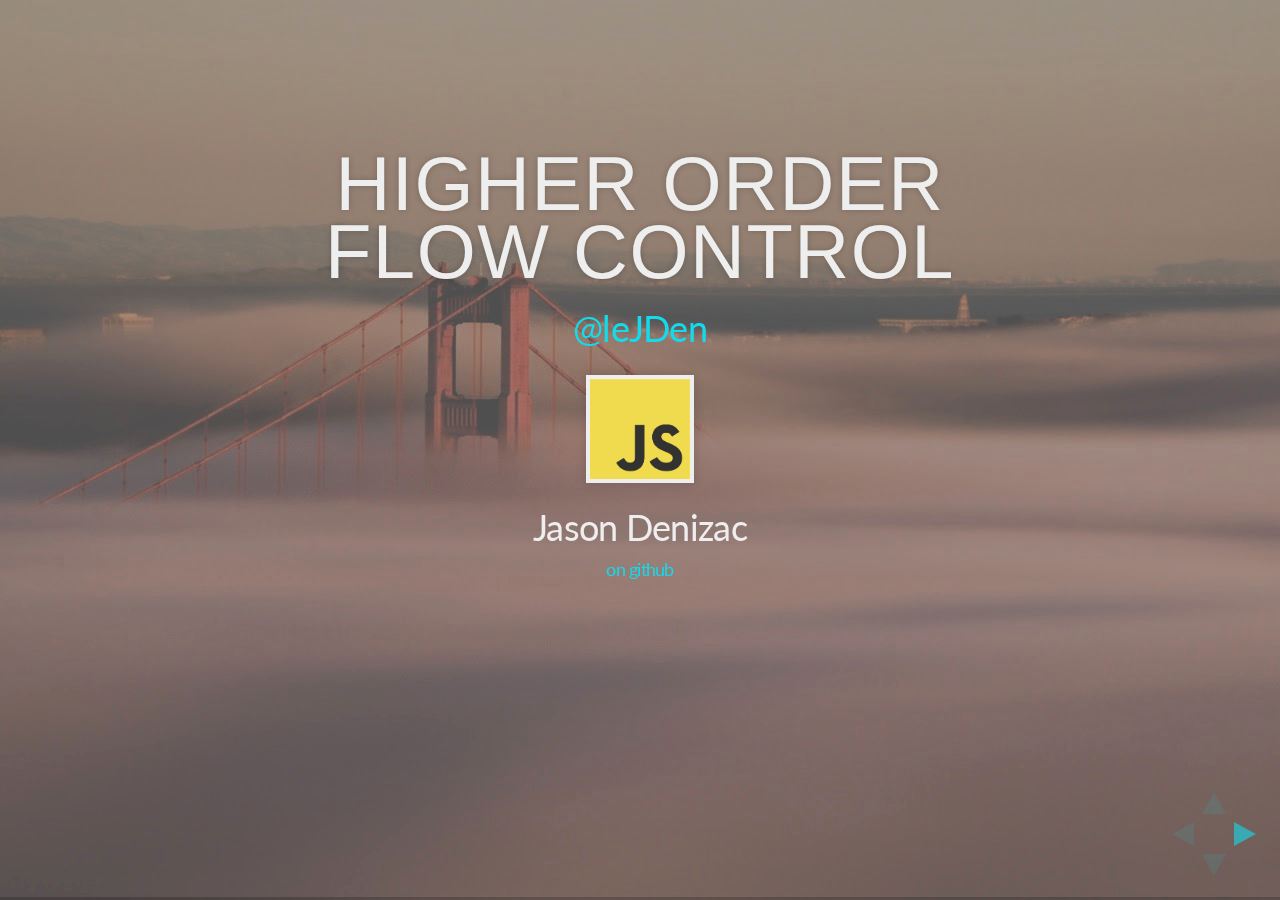
<file: index.html>
<!doctype html>
<html lang="en">

  <head>
    <meta charset="utf-8">

    <title>Higher Order Flow Control</title>

    <meta name="author" content="jden <jason@denizac.org>">

    <meta name="apple-mobile-web-app-capable" content="yes" />
    <meta name="apple-mobile-web-app-status-bar-style" content="black-translucent" />

    <link rel="stylesheet" href="css/reveal.css">
    <link rel="stylesheet" href="css/theme/default.css" id="theme">

    <!-- For syntax highlighting -->
    <link rel="stylesheet" href="lib/css/zenburn.css">

    <!-- If the query includes 'print-pdf', use the PDF print sheet -->
    <script>
      document.write( '<link rel="stylesheet" href="css/print/' + ( window.location.search.match( /print-pdf/gi ) ? 'pdf' : 'paper' ) + '.css" type="text/css" media="print">' );
    </script>

    <!--[if lt IE 9]>
    <script src="lib/js/html5shiv.js"></script>
    <![endif]-->
  </head>

  <body>

    <div class="reveal">

      <div class="slides">

<section>
  <h2>Higher Order <nobr>Flow Control</nobr></h2>
  <p><a href="https://twitter.com/lejden">@leJDen</a></p>
  <img src=js.png height=100>
  <p>Jason Denizac</p>
  <p><a href="https://github.com/jden/jseverywhere" style="font-size: 50%">on github</a></p>
</section>

<section>
  <img src="apple-line.jpg">
  <aside class=notes>
    Our apps spend a lot of time waiting.
    If we're smart, we'll make good use of time while we're waiting. Especially true in a server (web scale!), but also useful client side.
  </aside>
</section>

<section>
  <img src="buzzer.jpg">
  <aside class=notes>
    This is a much better experience - you can go enjoy a beverage and do whatever else until your table is ready.
  </aside>
</section>

<section>
  <img src="iou.jpg">
  <aside class=notes>
    Promises are like IOUs: they represent a value which will be available eventually, at some time in the future.
  </aside>
</section>

<section>
  <img src="gossip.jpg">
  <aside class=notes>
    Promises are composable - you can string together a long line of them to create chains of application flow which will happen eventually - as soon as they're ready.
  </aside>
</section>

<section>
  <h2>Promises aren't about making your code look pretty</h2>
  <p>(although they can help)</p>
</section>

<section>
  <section>
    <h2>Synchronous</h2>
    <pre>
    <code class=javascript>
function (stuff) {
  if (!stuff) throw new Error(false);
  return true;
}
    </code>
  </pre>
  </section>
  <section>
    <h2>Asynchronous</h2>
    <pre><code class=javascript>
function (stuff) {
  return promise(function () {
    if (!stuff) this.reject(new Error(false));
    this.resolve(true);
  })
}
    </code></pre>
  </section>
  <section>
    <h3>return ⇔ resolve</h3>
    <h3>throw ⇔ reject</h3>
  </section>
</section>

<section>
  <h2>Promise States</h2>
  <img src=promises.jpg>
</section>

<section>
  <h2>Composable</h2>
  <p><em>f ◦ g (x)</em> - arithmetic</p>
  <p class=fragment>f(g(x)) - synchronous code</p>
  <p class=fragment>g(x).then(f) - promises</p>
</section>

<section>
  <h2>Errors Bubble Up</h2>
  <section>

    <pre><code class=javascript>
users.getUsers({id: 2}, function (err, data) {
  if (err) {
    // ?
  }
  console.log(data);
})
    </code></pre>
  </section>

  <section>
    <pre><code class=javascript>
try{
  users.getUsers({id: 2}, function (err, data) {
    if (err) {
      var newErr = new Error('Unable to load user 2');
      newErr.innerError = err;
      throw newErr;
    }
    console.log(data);
  })
} catch (err) {
  console.log('Oh no, there was an error:', err);
}
    </code></pre>

  </section>
  <section>
    <pre><code class=javascript>
  users.getUsers({id: 2}).then(
  function (data) {
    console.log(data);
  },
  function (err) {
    console.log('Oh no, there was an error:', err);
  })
    </code></pre>
  </section>
  <section>
    <pre><code class=javascript>
  users.getUsers({id: 2}).then(
  function (data) {
    console.log(data);
  })
  .then(manipulateSomeData)
  .then(saveSomeData)
  .then(null, function (err) {
    console.log('Oh no, there was an error:', err);
  })
    </code></pre>
  </section>
</section>

<section>
  <h2>Now, why should we care?</h2>
  <iframe width="640" height="360" src="http://www.youtube.com/embed/s0PcpdoF0Xc?feature=player_detailpage" frameborder="0" allowfullscreen></iframe>
</section>

<section>
  <h2>write clean code</h2>
  <p>seperation of concerns: define the interface</p>
  <p class=fragment><em>I need x, I do y</em></p>
  <p class=fragment><em>I don't care when</em></p>
</section>

<section>
  <h2>control flow is a separate concern</h2>
</section>

<section>
  <h2>cross-cutting concerns</h2>
  <ul>
    <li>Operational
      <ul>
        <li>logging</li>
        <li>auditing</li>
        <li>analytics</li>
      </ul>
    </li>
    <li>Data
      <ul>
        <li>validation</li>
        <li>crypto</li>
        <li>cacheing</li>
      </ul>
    </li>
    <li>Policy
      <ul>
        <li>authorization</li>
        <li>feature flags</li>
        <li>policy injection</li>
      </ul>
    </li>
</section>

<section>
  <h2>Resources</h2>
<ul>
  <li>Promise libraries
    <ul>
      <li><a href=https://github.com/kriskowal/q>Q</a></li>
      <li><a href=https://github.com/tildeio/rsvp.js>rsvp</a></li>
      <li><a href=https://github.com/cujojs/when>when</a></li>
    </ul>
  </li>
  <li><a href=http://howtonode.org/promises>Promises in Node.js</a></li>
  <li><a href=https://github.com/domenic/promise-tests>Promises/A test suite</a></li>
  <li><a href=http://www.domino-play.com/TopplingBasic.htm>http://www.domino-play.com/TopplingBasic.htm</a></li>
</ul>
</section>
        <section>
          <h1>make amazing things</h1>
          <p><a href=http://jden.us/jseverywhere>http://jden.us/jseverywhere</a></p>
          <p>@leJDen</p>
        </section>

      </div>

    </div>

    <script src="lib/js/head.min.js"></script>
    <script src="js/reveal.min.js"></script>

    <script>

      // Full list of configuration options available here:
      // https://github.com/hakimel/reveal.js#configuration
      Reveal.initialize({
        controls: true,
        progress: true,
        history: true,

        theme: Reveal.getQueryHash().theme, // available themes are in /css/theme
        transition: Reveal.getQueryHash().transition || 'default', // default/cube/page/concave/zoom/linear/none

        // Optional libraries used to extend on reveal.js
        dependencies: [
          { src: 'lib/js/highlight.js', async: true, callback: function() { window.hljs.initHighlightingOnLoad(); } },
          { src: 'lib/js/classList.js', condition: function() { return !document.body.classList; } },
          { src: 'lib/js/showdown.js', condition: function() { return !!document.querySelector( '[data-markdown]' ); } },
          { src: 'lib/js/data-markdown.js', condition: function() { return !!document.querySelector( '[data-markdown]' ); } },
          { src: 'plugin/zoom-js/zoom.js', async: true, condition: function() { return !!document.body.classList; } },
          { src: 'plugin/notes/notes.js', async: true, condition: function() { return !!document.body.classList; } }
        ]
      });
    </script>

  </body>
</html>
</file>
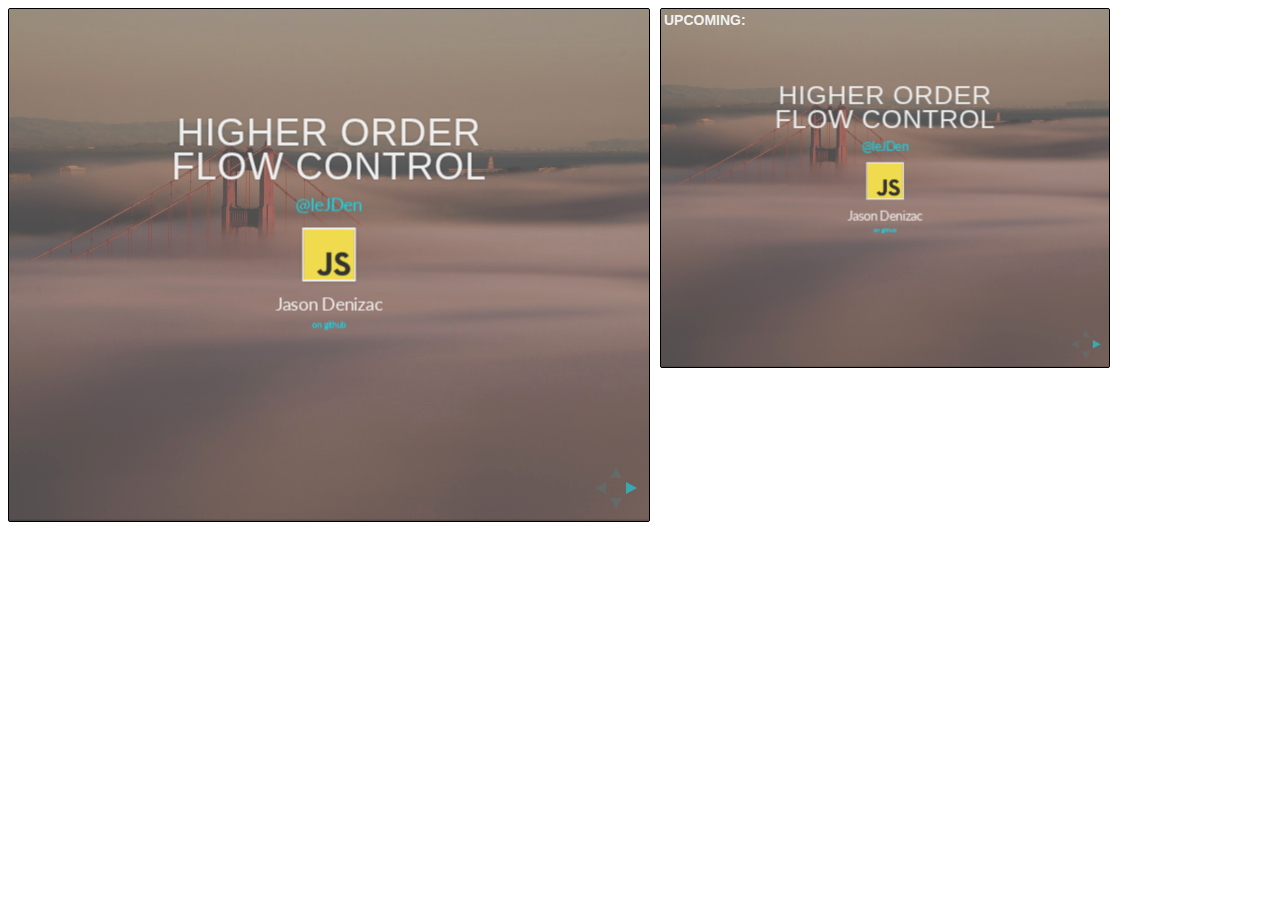
<file: plugin/notes/notes.html>
<!doctype html>
<html lang="en">
	<head>
		<meta charset="utf-8">

		<title>reveal.js - Slide Notes</title>

		<style>
			body {
				font-family: Helvetica;
			}

			#notes {
				font-size: 24px;
				width: 640px;
				margin-top: 5px;
			}

			#wrap-current-slide {
				width: 640px;
				height: 512px;
				float: left;
				overflow: hidden;
			}

			#current-slide {
				width: 1280px;
				height: 1024px;
				border: none;

				-webkit-transform-origin: 0 0;
					 -moz-transform-origin: 0 0;
						-ms-transform-origin: 0 0;
						 -o-transform-origin: 0 0;
								transform-origin: 0 0;

				-webkit-transform: scale(0.5);
					 -moz-transform: scale(0.5);
						-ms-transform: scale(0.5);
						 -o-transform: scale(0.5);
								transform: scale(0.5);
			}

			#wrap-next-slide {
				width: 448px;
				height: 358px;
				float: left;
				margin: 0 0 0 10px;
				overflow: hidden;
			}

			#next-slide {
				width: 1280px;
				height: 1024px;
				border: none;

				-webkit-transform-origin: 0 0;
					 -moz-transform-origin: 0 0;
						-ms-transform-origin: 0 0;
						 -o-transform-origin: 0 0;
								transform-origin: 0 0;

				-webkit-transform: scale(0.35);
					 -moz-transform: scale(0.35);
						-ms-transform: scale(0.35);
						 -o-transform: scale(0.35);
								transform: scale(0.35);
			}

			.slides {
				position: relative;
				margin-bottom: 10px;
				border: 1px solid black;
				border-radius: 2px;
				background: rgb(28, 30, 32);
			}

			.slides span {
				position: absolute;
				top: 3px;
				left: 3px;
				font-weight: bold;
				font-size: 14px;
				color: rgba( 255, 255, 255, 0.9 );
			}
		</style>
	</head>

	<body>

		<div id="wrap-current-slide" class="slides">
			<iframe src="../../index.html" width="1280" height="1024" id="current-slide"></iframe>
		</div>

		<div id="wrap-next-slide" class="slides">
			<iframe src="../../index.html" width="640" height="512" id="next-slide"></iframe>
			<span>UPCOMING:</span>
		</div>
		<div id="notes"></div>

		<script src="../../lib/js/showdown.js"></script>
		<script>
			window.addEventListener( 'load', function() {

				(function( window, undefined ) {
					var notes = document.getElementById( 'notes' ),
						currentSlide = document.getElementById( 'current-slide' ),
						nextSlide = document.getElementById( 'next-slide' );

					window.addEventListener( 'message', function( event ) {
						var data = JSON.parse( event.data );
						// No need for updating the notes in case of fragment changes
						if ( data.notes !== undefined) {
							if( data.markdown ) {
								notes.innerHTML = (new Showdown.converter()).makeHtml( data.notes );
							}
							else {
								notes.innerHTML = data.notes;
							}
						}

						// Update the note slides
						currentSlide.contentWindow.Reveal.slide( data.indexh, data.indexv );
						nextSlide.contentWindow.Reveal.slide( data.nextindexh, data.nextindexv );

						// Showing and hiding fragments
						if( data.fragment === 'next' ) {
							currentSlide.contentWindow.Reveal.nextFragment();
						}
						else if( data.fragment === 'prev' ) {
							currentSlide.contentWindow.Reveal.prevFragment();
						}

					}, false );

				})( window );

			}, false );

		</script>
	</body>
</html>
</file>
<file: css/reveal.css>
@charset "UTF-8";

/*!
 * reveal.js
 * http://lab.hakim.se/reveal-js
 * MIT licensed
 *
 * Copyright (C) 2011-2012 Hakim El Hattab, http://hakim.se
 */


/*********************************************
 * RESET STYLES
 *********************************************/

html, body, .reveal div, .reveal span, .reveal applet, .reveal object, .reveal iframe,
.reveal h1, .reveal h2, .reveal h3, .reveal h4, .reveal h5, .reveal h6, .reveal p, .reveal blockquote, .reveal pre,
.reveal a, .reveal abbr, .reveal acronym, .reveal address, .reveal big, .reveal cite, .reveal code,
.reveal del, .reveal dfn, .reveal em, .reveal img, .reveal ins, .reveal kbd, .reveal q, .reveal s, .reveal samp,
.reveal small, .reveal strike, .reveal strong, .reveal sub, .reveal sup, .reveal tt, .reveal var,
.reveal b, .reveal u, .reveal i, .reveal center,
.reveal dl, .reveal dt, .reveal dd, .reveal ol, .reveal ul, .reveal li,
.reveal fieldset, .reveal form, .reveal label, .reveal legend,
.reveal table, .reveal caption, .reveal tbody, .reveal tfoot, .reveal thead, .reveal tr, .reveal th, .reveal td,
.reveal article, .reveal aside, .reveal canvas, .reveal details, .reveal embed,
.reveal figure, .reveal figcaption, .reveal footer, .reveal header, .reveal hgroup,
.reveal menu, .reveal nav, .reveal output, .reveal ruby, .reveal section, .reveal summary,
.reveal time, .reveal mark, .reveal audio, video {
	margin: 0;
	padding: 0;
	border: 0;
	font-size: 100%;
	font: inherit;
	vertical-align: baseline;
}

.reveal article, .reveal aside, .reveal details, .reveal figcaption, .reveal figure,
.reveal footer, .reveal header, .reveal hgroup, .reveal menu, .reveal nav, .reveal section {
	display: block;
}


/*********************************************
 * GLOBAL STYLES
 *********************************************/

html,
body {
	width: 100%;
	height: 100%;
	min-height: 600px;
	overflow: hidden;
}

body {
	position: relative;
	line-height: 1;
}

::selection {
	background:#FF5E99;
	color:#fff;
	text-shadow: none;
}

@media screen and (max-width: 900px) {
	.reveal {
		font-size: 30px;
	}
}

/*********************************************
 * HEADERS
 *********************************************/

.reveal h1 { font-size: 3.77em; }
.reveal h2 { font-size: 2.11em;	}
.reveal h3 { font-size: 1.55em;	}
.reveal h4 { font-size: 1em;	}


/*********************************************
 * VIEW FRAGMENTS
 *********************************************/

.reveal .slides section .fragment {
	opacity: 0;

	-webkit-transition: all .2s ease;
	   -moz-transition: all .2s ease;
	    -ms-transition: all .2s ease;
	     -o-transition: all .2s ease;
	        transition: all .2s ease;
}
	.reveal .slides section .fragment.visible {
		opacity: 1;
	}

.reveal .slides section .fragment.grow {
	opacity: 1;
}
	.reveal .slides section .fragment.grow.visible {
		-webkit-transform: scale( 1.3 );
		   -moz-transform: scale( 1.3 );
		    -ms-transform: scale( 1.3 );
		     -o-transform: scale( 1.3 );
		        transform: scale( 1.3 );
	}

.reveal .slides section .fragment.shrink {
	opacity: 1;
}
	.reveal .slides section .fragment.shrink.visible {
		-webkit-transform: scale( 0.7 );
		   -moz-transform: scale( 0.7 );
		    -ms-transform: scale( 0.7 );
		     -o-transform: scale( 0.7 );
		        transform: scale( 0.7 );
	}

.reveal .slides section .fragment.roll-in {
	opacity: 0;

	-webkit-transform: rotateX( 90deg );
	   -moz-transform: rotateX( 90deg );
	    -ms-transform: rotateX( 90deg );
	     -o-transform: rotateX( 90deg );
	        transform: rotateX( 90deg );
}
	.reveal .slides section .fragment.roll-in.visible {
		opacity: 1;

		-webkit-transform: rotateX( 0 );
		   -moz-transform: rotateX( 0 );
		    -ms-transform: rotateX( 0 );
		     -o-transform: rotateX( 0 );
		        transform: rotateX( 0 );
	}

.reveal .slides section .fragment.fade-out {
	opacity: 1;
}
	.reveal .slides section .fragment.fade-out.visible {
		opacity: 0;
	}

.reveal .slides section .fragment.highlight-red,
.reveal .slides section .fragment.highlight-green,
.reveal .slides section .fragment.highlight-blue {
	opacity: 1;
}
	.reveal .slides section .fragment.highlight-red.visible {
		color: #ff2c2d
	}
	.reveal .slides section .fragment.highlight-green.visible {
		color: #17ff2e;
	}
	.reveal .slides section .fragment.highlight-blue.visible {
		color: #1b91ff;
	}


/*********************************************
 * DEFAULT ELEMENT STYLES
 *********************************************/

.reveal .slides section {
	line-height: 1.2em;
	font-weight: normal;
}

.reveal img {
	/* preserve aspect ratio and scale image so it's bound within the section */
	max-width: 100%;
	max-height: 100%;
}

.reveal strong,
.reveal b {
	font-weight: bold;
}

.reveal em,
.reveal i {
	font-style: italic;
}

.reveal ol,
.reveal ul {
	display: inline-block;

	text-align: left;
	margin: 0 0 0 1em;
}

.reveal ol {
	list-style-type: decimal;
}

.reveal ul {
	list-style-type: disc;
}

.reveal ul ul {
	list-style-type: square;
}

.reveal ul ul ul {
	list-style-type: circle;
}

.reveal ul ul,
.reveal ul ol,
.reveal ol ol,
.reveal ol ul {
	display: block;
	margin-left: 40px;
}

.reveal p {
	margin-bottom: 10px;
	line-height: 1.2em;
}

.reveal q,
.reveal blockquote {
	quotes: none;
}

.reveal blockquote {
	display: block;
	position: relative;
	width: 70%;
	margin: 5px auto;
	padding: 5px;

	font-style: italic;
	background: rgba(255, 255, 255, 0.05);
	box-shadow: 0px 0px 2px rgba(0,0,0,0.2);
}
	.reveal blockquote:before {
		content: '“';
	}
	.reveal blockquote:after {
		content: '”';
	}

.reveal q {
	font-style: italic;
}
	.reveal q:before {
		content: '“';
	}
	.reveal q:after {
		content: '”';
	}

.reveal pre {
	display: block;
	position: relative;
	width: 90%;
	margin: 15px auto;

	text-align: left;
	font-size: 0.55em;
	font-family: monospace;
	line-height: 1.2em;

	word-wrap: break-word;

	box-shadow: 0px 0px 6px rgba(0,0,0,0.3);
}
.reveal pre code {
	padding: 5px;
}

.reveal code {
	font-family: monospace;
	overflow: auto;
	max-height: 400px;
}

.reveal table th,
.reveal table td {
	text-align: left;
	padding-right: .3em;
}

.reveal table th {
	text-shadow: rgb(255,255,255) 1px 1px 2px;
}

.reveal sup {
	vertical-align: super;
}
.reveal sub {
	vertical-align: sub;
}

.reveal small {
	display: inline-block;
	font-size: 0.6em;
	line-height: 1.2em;
	vertical-align: top;
}

.reveal small * {
	vertical-align: top;
}


/*********************************************
 * CONTROLS
 *********************************************/

.reveal .controls {
	display: none;
	position: fixed;
	width: 110px;
	height: 110px;
	z-index: 30;
	right: 10px;
	bottom: 10px;
}

.reveal .controls div {
	position: absolute;
	opacity: 0.1;
	width: 0; 
	height: 0; 
	border: 12px solid transparent;

	-webkit-transition: opacity 0.2s ease;
	   -moz-transition: opacity 0.2s ease;
	    -ms-transition: opacity 0.2s ease;
	     -o-transition: opacity 0.2s ease;
	        transition: opacity 0.2s ease;
}

.reveal .controls div.enabled {
	opacity: 0.6;
	cursor: pointer;
}

.reveal .controls div.enabled:active {
	margin-top: 1px;
}

.reveal .controls div.left {
	top: 42px;

	border-right-width: 22px;
	border-right-color: #eee;
}

.reveal .controls div.right {
	left: 74px;
	top: 42px;

	border-left-width: 22px;
	border-left-color: #eee;
}

.reveal .controls div.up {
	left: 42px;

	border-bottom-width: 22px;
	border-bottom-color: #eee;
}

.reveal .controls div.down {
	left: 42px;
	top: 74px;

	border-top-width: 22px;
	border-top-color: #eee;
}


/*********************************************
 * PROGRESS BAR
 *********************************************/

.reveal .progress {
	position: fixed;
	display: none;
	height: 3px;
	width: 100%;
	bottom: 0;
	left: 0;
	z-index: 10;
}
	.reveal .progress:after {
		content: '';
		display: 'block';
		position: absolute;
		height: 20px;
		width: 100%;
		top: -20px;
	}
	.reveal .progress span {
		display: block;
		height: 100%;
		width: 0px;

		-webkit-transition: width 800ms cubic-bezier(0.260, 0.860, 0.440, 0.985);
		   -moz-transition: width 800ms cubic-bezier(0.260, 0.860, 0.440, 0.985);
		    -ms-transition: width 800ms cubic-bezier(0.260, 0.860, 0.440, 0.985);
		     -o-transition: width 800ms cubic-bezier(0.260, 0.860, 0.440, 0.985);
		        transition: width 800ms cubic-bezier(0.260, 0.860, 0.440, 0.985);
	}


/*********************************************
 * ROLLING LINKS
 *********************************************/

.reveal .roll {
	display: inline-block;
	line-height: 1.2;
	overflow: hidden;

	vertical-align: top;

	-webkit-perspective: 400px;
	   -moz-perspective: 400px;
	    -ms-perspective: 400px;
	        perspective: 400px;

	-webkit-perspective-origin: 50% 50%;
	   -moz-perspective-origin: 50% 50%;
	    -ms-perspective-origin: 50% 50%;
	        perspective-origin: 50% 50%;
}
	.reveal .roll:hover {
		background: none;
		text-shadow: none;
	}
.reveal .roll span {
	display: block;
	position: relative;
	padding: 0 2px;

	pointer-events: none;

	-webkit-transition: all 400ms ease;
	   -moz-transition: all 400ms ease;
	    -ms-transition: all 400ms ease;
	        transition: all 400ms ease;

	-webkit-transform-origin: 50% 0%;
	   -moz-transform-origin: 50% 0%;
	    -ms-transform-origin: 50% 0%;
	        transform-origin: 50% 0%;

	-webkit-transform-style: preserve-3d;
	   -moz-transform-style: preserve-3d;
	    -ms-transform-style: preserve-3d;
	        transform-style: preserve-3d;

	-webkit-backface-visibility: hidden;
	   -moz-backface-visibility: hidden;
	        backface-visibility: hidden;
}
	.reveal .roll:hover span {
	    background: rgba(0,0,0,0.5);

	    -webkit-transform: translate3d( 0px, 0px, -45px ) rotateX( 90deg );
	       -moz-transform: translate3d( 0px, 0px, -45px ) rotateX( 90deg );
	        -ms-transform: translate3d( 0px, 0px, -45px ) rotateX( 90deg );
	            transform: translate3d( 0px, 0px, -45px ) rotateX( 90deg );
	}
.reveal .roll span:after {
	content: attr(data-title);

	display: block;
	position: absolute;
	left: 0;
	top: 0;
	padding: 0 2px;

	-webkit-transform-origin: 50% 0%;
	   -moz-transform-origin: 50% 0%;
	    -ms-transform-origin: 50% 0%;
	        transform-origin: 50% 0%;

	-webkit-transform: translate3d( 0px, 110%, 0px ) rotateX( -90deg );
	   -moz-transform: translate3d( 0px, 110%, 0px ) rotateX( -90deg );
	    -ms-transform: translate3d( 0px, 110%, 0px ) rotateX( -90deg );
	        transform: translate3d( 0px, 110%, 0px ) rotateX( -90deg );
}


/*********************************************
 * SLIDES
 *********************************************/

.reveal .slides {
	position: absolute;
	max-width: 900px;
	width: 80%;
	height: 60%;
	left: 50%;
	top: 50%;
	margin-top: -320px;
	padding: 20px 0px;
	overflow: visible;
	z-index: 1;

	text-align: center;

	-webkit-transition: -webkit-perspective .4s ease;
	   -moz-transition: -moz-perspective .4s ease;
	    -ms-transition: -ms-perspective .4s ease;
	     -o-transition: -o-perspective .4s ease;
	        transition: perspective .4s ease;

	-webkit-perspective: 600px;
	   -moz-perspective: 600px;
	    -ms-perspective: 600px;
	        perspective: 600px;

	-webkit-perspective-origin: 0% 25%;
	   -moz-perspective-origin: 0% 25%;
	    -ms-perspective-origin: 0% 25%;
	        perspective-origin: 0% 25%;
}

.reveal .slides>section,
.reveal .slides>section>section {
	display: none;
	position: absolute;
	width: 100%;
	min-height: 600px;

	z-index: 10;

	-webkit-transform-style: preserve-3d;
	   -moz-transform-style: preserve-3d;
	    -ms-transform-style: preserve-3d;
	        transform-style: preserve-3d;

	-webkit-transition: all 800ms cubic-bezier(0.260, 0.860, 0.440, 0.985);
	   -moz-transition: all 800ms cubic-bezier(0.260, 0.860, 0.440, 0.985);
	    -ms-transition: all 800ms cubic-bezier(0.260, 0.860, 0.440, 0.985);
	     -o-transition: all 800ms cubic-bezier(0.260, 0.860, 0.440, 0.985);
	        transition: all 800ms cubic-bezier(0.260, 0.860, 0.440, 0.985);
}

.reveal .slides>section.present {
	display: block;
	z-index: 11;
	opacity: 1;
}

.reveal .slides>section {
	margin-left: -50%;
}


/*********************************************
 * DEFAULT TRANSITION
 *********************************************/

.reveal .slides>section.past {
	display: block;
	opacity: 0;

	-webkit-transform: translate3d(-100%, 0, 0) rotateY(-90deg) translate3d(-100%, 0, 0);
	   -moz-transform: translate3d(-100%, 0, 0) rotateY(-90deg) translate3d(-100%, 0, 0);
	    -ms-transform: translate3d(-100%, 0, 0) rotateY(-90deg) translate3d(-100%, 0, 0);
	        transform: translate3d(-100%, 0, 0) rotateY(-90deg) translate3d(-100%, 0, 0);
}
.reveal .slides>section.future {
	display: block;
	opacity: 0;

	-webkit-transform: translate3d(100%, 0, 0) rotateY(90deg) translate3d(100%, 0, 0);
	   -moz-transform: translate3d(100%, 0, 0) rotateY(90deg) translate3d(100%, 0, 0);
	    -ms-transform: translate3d(100%, 0, 0) rotateY(90deg) translate3d(100%, 0, 0);
	        transform: translate3d(100%, 0, 0) rotateY(90deg) translate3d(100%, 0, 0);
}

.reveal .slides>section>section.past {
	display: block;
	opacity: 0;

	-webkit-transform: translate3d(0, -50%, 0) rotateX(70deg) translate3d(0, -50%, 0);
	   -moz-transform: translate3d(0, -50%, 0) rotateX(70deg) translate3d(0, -50%, 0);
	    -ms-transform: translate3d(0, -50%, 0) rotateX(70deg) translate3d(0, -50%, 0);
	        transform: translate3d(0, -50%, 0) rotateX(70deg) translate3d(0, -50%, 0);
}
.reveal .slides>section>section.future {
	display: block;
	opacity: 0;

	-webkit-transform: translate3d(0, 50%, 0) rotateX(-70deg) translate3d(0, 50%, 0);
	   -moz-transform: translate3d(0, 50%, 0) rotateX(-70deg) translate3d(0, 50%, 0);
	    -ms-transform: translate3d(0, 50%, 0) rotateX(-70deg) translate3d(0, 50%, 0);
	        transform: translate3d(0, 50%, 0) rotateX(-70deg) translate3d(0, 50%, 0);
}


/*********************************************
 * CONCAVE TRANSITION
 *********************************************/

.reveal.concave  .slides>section.past {
	-webkit-transform: translate3d(-100%, 0, 0) rotateY(90deg) translate3d(-100%, 0, 0);
	   -moz-transform: translate3d(-100%, 0, 0) rotateY(90deg) translate3d(-100%, 0, 0);
	    -ms-transform: translate3d(-100%, 0, 0) rotateY(90deg) translate3d(-100%, 0, 0);
	        transform: translate3d(-100%, 0, 0) rotateY(90deg) translate3d(-100%, 0, 0);
}
.reveal.concave  .slides>section.future {
	-webkit-transform: translate3d(100%, 0, 0) rotateY(-90deg) translate3d(100%, 0, 0);
	   -moz-transform: translate3d(100%, 0, 0) rotateY(-90deg) translate3d(100%, 0, 0);
	    -ms-transform: translate3d(100%, 0, 0) rotateY(-90deg) translate3d(100%, 0, 0);
	        transform: translate3d(100%, 0, 0) rotateY(-90deg) translate3d(100%, 0, 0);
}

.reveal.concave  .slides>section>section.past {
	-webkit-transform: translate3d(0, -80%, 0) rotateX(-70deg) translate3d(0, -80%, 0);
	   -moz-transform: translate3d(0, -80%, 0) rotateX(-70deg) translate3d(0, -80%, 0);
	    -ms-transform: translate3d(0, -80%, 0) rotateX(-70deg) translate3d(0, -80%, 0);
	        transform: translate3d(0, -80%, 0) rotateX(-70deg) translate3d(0, -80%, 0);
}
.reveal.concave  .slides>section>section.future {
	-webkit-transform: translate3d(0, 80%, 0) rotateX(70deg) translate3d(0, 80%, 0);
	   -moz-transform: translate3d(0, 80%, 0) rotateX(70deg) translate3d(0, 80%, 0);
	    -ms-transform: translate3d(0, 80%, 0) rotateX(70deg) translate3d(0, 80%, 0);
	        transform: translate3d(0, 80%, 0) rotateX(70deg) translate3d(0, 80%, 0);
}


/*********************************************
 * ZOOM TRANSITION
 *********************************************/

.reveal.zoom .slides>section,
.reveal.zoom .slides>section>section {
	-webkit-transition: all 600ms cubic-bezier(0.260, 0.860, 0.440, 0.985);
	   -moz-transition: all 600ms cubic-bezier(0.260, 0.860, 0.440, 0.985);
	    -ms-transition: all 600ms cubic-bezier(0.260, 0.860, 0.440, 0.985);
	     -o-transition: all 600ms cubic-bezier(0.260, 0.860, 0.440, 0.985);
	        transition: all 600ms cubic-bezier(0.260, 0.860, 0.440, 0.985);
}

.reveal.zoom .slides>section.past {
	opacity: 0;
	visibility: hidden;

	-webkit-transform: scale(16);
	   -moz-transform: scale(16);
	    -ms-transform: scale(16);
	     -o-transform: scale(16);
	        transform: scale(16);
}
.reveal.zoom .slides>section.future {
	opacity: 0;
	visibility: hidden;

	-webkit-transform: scale(0.2);
	   -moz-transform: scale(0.2);
	    -ms-transform: scale(0.2);
	     -o-transform: scale(0.2);
	        transform: scale(0.2);
}

.reveal.zoom .slides>section>section.past {
	-webkit-transform: translate(0, -150%);
	   -moz-transform: translate(0, -150%);
	    -ms-transform: translate(0, -150%);
	     -o-transform: translate(0, -150%);
	        transform: translate(0, -150%);
}
.reveal.zoom .slides>section>section.future {
	-webkit-transform: translate(0, 150%);
	   -moz-transform: translate(0, 150%);
	    -ms-transform: translate(0, 150%);
	     -o-transform: translate(0, 150%);
	        transform: translate(0, 150%);
}


/*********************************************
 * LINEAR TRANSITION
 *********************************************/

.reveal.linear .slides>section.past {
	-webkit-transform: translate(-150%, 0);
	   -moz-transform: translate(-150%, 0);
	    -ms-transform: translate(-150%, 0);
	     -o-transform: translate(-150%, 0);
	        transform: translate(-150%, 0);
}
.reveal.linear .slides>section.future {
	-webkit-transform: translate(150%, 0);
	   -moz-transform: translate(150%, 0);
	    -ms-transform: translate(150%, 0);
	     -o-transform: translate(150%, 0);
	        transform: translate(150%, 0);
}

.reveal.linear .slides>section>section.past {
	-webkit-transform: translate(0, -150%);
	   -moz-transform: translate(0, -150%);
	    -ms-transform: translate(0, -150%);
	     -o-transform: translate(0, -150%);
	        transform: translate(0, -150%);
}
.reveal.linear .slides>section>section.future {
	-webkit-transform: translate(0, 150%);
	   -moz-transform: translate(0, 150%);
	    -ms-transform: translate(0, 150%);
	     -o-transform: translate(0, 150%);
	        transform: translate(0, 150%);
}


/*********************************************
 * CUBE TRANSITION
 *********************************************/

.reveal.cube .slides {
	-webkit-perspective-origin: 0% 25%;
	   -moz-perspective-origin: 0% 25%;
	    -ms-perspective-origin: 0% 25%;
	        perspective-origin: 0% 25%;

	-webkit-perspective: 1300px;
	   -moz-perspective: 1300px;
	    -ms-perspective: 1300px;
	        perspective: 1300px;
}

.reveal.cube .slides section {
	padding: 30px;

	-webkit-backface-visibility: hidden;
	   -moz-backface-visibility: hidden;
	    -ms-backface-visibility: hidden;
	        backface-visibility: hidden;

	-webkit-box-sizing: border-box;
	   -moz-box-sizing: border-box;
	        box-sizing: border-box;
}
	.reveal.cube .slides section:not(.stack):before {
		content: '';
		position: absolute;
		display: block;
		width: 100%;
		height: 100%;
		left: 0;
		top: 0;
		background: rgba(0,0,0,0.1);
		border-radius: 4px;

		-webkit-transform: translateZ( -20px );
		   -moz-transform: translateZ( -20px );
		    -ms-transform: translateZ( -20px );
		     -o-transform: translateZ( -20px );
		        transform: translateZ( -20px );
	}
	.reveal.cube .slides section:not(.stack):after {
		content: '';
		position: absolute;
		display: block;
		width: 90%;
		height: 30px;
		left: 5%;
		bottom: 0;
		background: none;
		z-index: 1;

		border-radius: 4px;
		box-shadow: 0px 95px 25px rgba(0,0,0,0.2);

		-webkit-transform: translateZ(-90px) rotateX( 65deg );
		   -moz-transform: translateZ(-90px) rotateX( 65deg );
		    -ms-transform: translateZ(-90px) rotateX( 65deg );
		     -o-transform: translateZ(-90px) rotateX( 65deg );
		        transform: translateZ(-90px) rotateX( 65deg );
	}

.reveal.cube .slides>section.stack {
	padding: 0;
	background: none;
}

.reveal.cube .slides>section.past {
	-webkit-transform-origin: 100% 0%;
	   -moz-transform-origin: 100% 0%;
	    -ms-transform-origin: 100% 0%;
	        transform-origin: 100% 0%;

	-webkit-transform: translate3d(-100%, 0, 0) rotateY(-90deg);
	   -moz-transform: translate3d(-100%, 0, 0) rotateY(-90deg);
	    -ms-transform: translate3d(-100%, 0, 0) rotateY(-90deg);
	        transform: translate3d(-100%, 0, 0) rotateY(-90deg);
}

.reveal.cube .slides>section.future {
	-webkit-transform-origin: 0% 0%;
	   -moz-transform-origin: 0% 0%;
	    -ms-transform-origin: 0% 0%;
	        transform-origin: 0% 0%;

	-webkit-transform: translate3d(100%, 0, 0) rotateY(90deg);
	   -moz-transform: translate3d(100%, 0, 0) rotateY(90deg);
	    -ms-transform: translate3d(100%, 0, 0) rotateY(90deg);
	        transform: translate3d(100%, 0, 0) rotateY(90deg);
}

.reveal.cube .slides>section>section.past {
	-webkit-transform-origin: 0% 100%;
	   -moz-transform-origin: 0% 100%;
	    -ms-transform-origin: 0% 100%;
	        transform-origin: 0% 100%;

	-webkit-transform: translate3d(0, -100%, 0) rotateX(90deg);
	   -moz-transform: translate3d(0, -100%, 0) rotateX(90deg);
	    -ms-transform: translate3d(0, -100%, 0) rotateX(90deg);
	        transform: translate3d(0, -100%, 0) rotateX(90deg);
}

.reveal.cube .slides>section>section.future {
	-webkit-transform-origin: 0% 0%;
	   -moz-transform-origin: 0% 0%;
	    -ms-transform-origin: 0% 0%;
	        transform-origin: 0% 0%;

	-webkit-transform: translate3d(0, 100%, 0) rotateX(-90deg);
	   -moz-transform: translate3d(0, 100%, 0) rotateX(-90deg);
	    -ms-transform: translate3d(0, 100%, 0) rotateX(-90deg);
	        transform: translate3d(0, 100%, 0) rotateX(-90deg);
}


/*********************************************
 * PAGE TRANSITION
 *********************************************/

.reveal.page .slides {
	-webkit-perspective-origin: 0% 50%;
 	   -moz-perspective-origin: 0% 50%;
 	    -ms-perspective-origin: 0% 50%;
 	        perspective-origin: 0% 50%;

	-webkit-perspective: 3000px;
	   -moz-perspective: 3000px;
	    -ms-perspective: 3000px;
	        perspective: 3000px;
}

.reveal.page .slides section {
	padding: 30px;

	-webkit-box-sizing: border-box;
	   -moz-box-sizing: border-box;
	        box-sizing: border-box;
}
	.reveal.page .slides section.past {
		z-index: 12;
	}
	.reveal.page .slides section:not(.stack):before {
		content: '';
		position: absolute;
		display: block;
		width: 100%;
		height: 100%;
		left: 0;
		top: 0;
		background: rgba(0,0,0,0.1);

		-webkit-transform: translateZ( -20px );
		   -moz-transform: translateZ( -20px );
		    -ms-transform: translateZ( -20px );
		     -o-transform: translateZ( -20px );
		        transform: translateZ( -20px );
	}
	.reveal.page .slides section:not(.stack):after {
		content: '';
		position: absolute;
		display: block;
		width: 90%;
		height: 30px;
		left: 5%;
		bottom: 0;
		background: none;
		z-index: 1;

		border-radius: 4px;
		box-shadow: 0px 95px 25px rgba(0,0,0,0.2);

		-webkit-transform: translateZ(-90px) rotateX( 65deg );
	}

.reveal.page .slides>section.stack {
	padding: 0;
	background: none;
}

.reveal.page .slides>section.past {
	-webkit-transform-origin: 0% 0%;
	   -moz-transform-origin: 0% 0%;
	    -ms-transform-origin: 0% 0%;
	        transform-origin: 0% 0%;

	-webkit-transform: translate3d(-40%, 0, 0) rotateY(-80deg);
	   -moz-transform: translate3d(-40%, 0, 0) rotateY(-80deg);
	    -ms-transform: translate3d(-40%, 0, 0) rotateY(-80deg);
	        transform: translate3d(-40%, 0, 0) rotateY(-80deg);
}

.reveal.page .slides>section.future {
	-webkit-transform-origin: 100% 0%;
	   -moz-transform-origin: 100% 0%;
	    -ms-transform-origin: 100% 0%;
	        transform-origin: 100% 0%;

	-webkit-transform: translate3d(0, 0, 0);
	   -moz-transform: translate3d(0, 0, 0);
	    -ms-transform: translate3d(0, 0, 0);
	        transform: translate3d(0, 0, 0);
}

.reveal.page .slides>section>section.past {
	-webkit-transform-origin: 0% 0%;
	   -moz-transform-origin: 0% 0%;
	    -ms-transform-origin: 0% 0%;
	        transform-origin: 0% 0%;

	-webkit-transform: translate3d(0, -40%, 0) rotateX(80deg);
	   -moz-transform: translate3d(0, -40%, 0) rotateX(80deg);
	    -ms-transform: translate3d(0, -40%, 0) rotateX(80deg);
	        transform: translate3d(0, -40%, 0) rotateX(80deg);
}

.reveal.page .slides>section>section.future {
	-webkit-transform-origin: 0% 100%;
	   -moz-transform-origin: 0% 100%;
	    -ms-transform-origin: 0% 100%;
	        transform-origin: 0% 100%;

	-webkit-transform: translate3d(0, 0, 0);
	   -moz-transform: translate3d(0, 0, 0);
	    -ms-transform: translate3d(0, 0, 0);
	        transform: translate3d(0, 0, 0);
}


/*********************************************
 * TILE-FLIP TRANSITION (CSS shader)
 *********************************************/

.reveal.tileflip .slides section.present {
	-webkit-transform: none;
	-webkit-transition-duration: 800ms;

	-webkit-filter: custom( url(shaders/tile-flip.vs) mix(url(shaders/tile-flip.fs) multiply source-atop), 10 10 border-box detached, transform perspective(1000) scale(1) rotateX(0deg) rotateY(0deg) rotateZ(0deg),
		amount 0, randomness 0, flipAxis 0 1 0, tileOutline 1
	);
}

.reveal.tileflip .slides section.past {
	-webkit-transform: none;
	-webkit-transition-duration: 800ms;

	-webkit-filter: custom( url(shaders/tile-flip.vs) mix(url(shaders/tile-flip.fs) multiply source-atop), 10 10 border-box detached, transform perspective(1000) scale(1) rotateX(0deg) rotateY(0deg) rotateZ(0deg),
		amount 1, randomness 0, flipAxis 0 1 0, tileOutline 1
	);
}

.reveal.tileflip .slides section.future {
	-webkit-transform: none;
	-webkit-transition-duration: 800ms;

	-webkit-filter: custom( url(shaders/tile-flip.vs) mix(url(shaders/tile-flip.fs) multiply source-atop), 10 10 border-box detached, transform perspective(1000) scale(1) rotateX(0deg) rotateY(0deg) rotateZ(0deg),
		amount 1, randomness 0, flipAxis 0 1 0, tileOutline 1
	);
}

.reveal.tileflip .slides>section>section.present {
	-webkit-filter: custom( url(shaders/tile-flip.vs) mix(url(shaders/tile-flip.fs) multiply source-atop), 10 10 border-box detached, transform perspective(1000) scale(1) rotateX(0deg) rotateY(0deg) rotateZ(0deg),
		amount 0, randomness 2, flipAxis 1 0 0, tileOutline 1
	);
}

.reveal.tileflip .slides>section>section.past {
	-webkit-filter: custom( url(shaders/tile-flip.vs) mix(url(shaders/tile-flip.fs) multiply source-atop), 10 10 border-box detached, transform perspective(1000) scale(1) rotateX(0deg) rotateY(0deg) rotateZ(0deg),
		amount 1, randomness 2, flipAxis 1 0 0, tileOutline 1
	);
}

.reveal.tileflip .slides>section>section.future {
	-webkit-filter: custom( url(shaders/tile-flip.vs) mix(url(shaders/tile-flip.fs) multiply source-atop), 10 10 border-box detached, transform perspective(1000) scale(1) rotateX(0deg) rotateY(0deg) rotateZ(0deg),
		amount 1, randomness 2, flipAxis 1 0 0, tileOutline 1
	);
}


/*********************************************
 * NO TRANSITION
 *********************************************/

.reveal.none .slides section {
	-webkit-transform: none;
	   -moz-transform: none;
	    -ms-transform: none;
	     -o-transform: none;
	        transform: none;

	-webkit-transition: none;
	   -moz-transition: none;
	    -ms-transition: none;
	     -o-transition: none;
	        transition: none;
}


/*********************************************
 * OVERVIEW
 *********************************************/

.reveal.overview .slides {
	-webkit-perspective: 700px;
	   -moz-perspective: 700px;
	    -ms-perspective: 700px;
	        perspective: 700px;
}

.reveal.overview .slides section {
	padding: 20px 0;
	max-height: 600px;
	overflow: hidden;
	opacity: 1!important;
	visibility: visible!important;
	cursor: pointer;
	background: rgba(0,0,0,0.1);
}
.reveal.overview .slides section .fragment {
	opacity: 1;
}
.reveal.overview .slides section:after,
.reveal.overview .slides section:before {
	display: none !important;
}
.reveal.overview .slides section>section {
	opacity: 1;
	cursor: pointer;
}
	.reveal.overview .slides section:hover {
		background: rgba(0,0,0,0.3);
	}

	.reveal.overview .slides section.present {
		background: rgba(0,0,0,0.3);
	}
.reveal.overview .slides>section.stack {
	background: none;
	padding: 0;
	overflow: visible;
}


/*********************************************
 * PAUSED MODE
 *********************************************/

.reveal .pause-overlay {
	position: absolute;
	top: 0;
	left: 0;
	width: 100%;
	height: 100%;
	background: black;
	visibility: hidden;
	opacity: 0;
	z-index: 100;

	-webkit-transition: all 1s ease;
	   -moz-transition: all 1s ease;
	    -ms-transition: all 1s ease;
	     -o-transition: all 1s ease;
	        transition: all 1s ease;
}
.reveal.paused .pause-overlay {
	visibility: visible;
	opacity: 1;
}


/*********************************************
 * FALLBACK
 *********************************************/

.no-transforms {
	overflow-y: auto;
}

.no-transforms .slides section {
	display: block!important;
	opacity: 1!important;
	position: relative!important;
	height: auto;
	min-height: auto;
	margin-bottom: 100px;

	-webkit-transform: none;
	   -moz-transform: none;
	    -ms-transform: none;
	        transform: none;
}


/*********************************************
 * BACKGROUND STATES
 *********************************************/

.reveal .state-background {
	position: absolute;
	width: 100%;
	height: 100%;
	background: rgba( 0, 0, 0, 0 );

	-webkit-transition: background 800ms ease;
	   -moz-transition: background 800ms ease;
	    -ms-transition: background 800ms ease;
	     -o-transition: background 800ms ease;
	        transition: background 800ms ease;
}
.alert .reveal .state-background {
	background: rgba( 200, 50, 30, 0.6 );
}
.soothe .reveal .state-background {
	background: rgba( 50, 200, 90, 0.4 );
}
.blackout .reveal .state-background {
	background: rgba( 0, 0, 0, 0.6 );
}


/*********************************************
 * SPEAKER NOTES
 *********************************************/

.reveal aside.notes {
	display: none;
}
</file>
<file: css/theme/default.css>
@import url(http://fonts.googleapis.com/css?family=Lato:400,700,400italic,700italic);
/**
 * Default theme for reveal.js.
 * 
 * Copyright (C) 2011-2012 Hakim El Hattab, http://hakim.se
 */
@font-face {
  font-family: 'Source Code Pro', 'Consolas', 'sans-serif';
  font-weight: normal;
  font-style: normal;
}

/*********************************************
 * GLOBAL STYLES
 *********************************************/
body {
  background: #1c1e20;
  background: url(../../aa4.jpg)
}

.reveal {
  font-family: "Lato", Times, "Times New Roman", serif;
  font-size: 36px;
  font-weight: 200;
  letter-spacing: -0.02em;
  color: #eeeeee;
}

::selection {
  color: white;
  background: #ff5e99;
  text-shadow: none;
}

/*********************************************
 * HEADERS
 *********************************************/
.reveal h1,
.reveal h2,
.reveal h3,
.reveal h4,
.reveal h5,
.reveal h6 {
  margin: 0 0 20px 0;
  color: #eeeeee;
  font-family: "League Gothic", Impact, sans-serif;
  line-height: 0.9em;
  letter-spacing: 0.02em;
  text-transform: uppercase;
  text-shadow: 0px 0px 6px rgba(0, 0, 0, 0.2);
}

.reveal h1 {
  text-shadow: 0 1px 0 #cccccc, 0 2px 0 #c9c9c9, 0 3px 0 #bbbbbb, 0 4px 0 #b9b9b9, 0 5px 0 #aaaaaa, 0 6px 1px rgba(0, 0, 0, 0.1), 0 0 5px rgba(0, 0, 0, 0.1), 0 1px 3px rgba(0, 0, 0, 0.3), 0 3px 5px rgba(0, 0, 0, 0.2), 0 5px 10px rgba(0, 0, 0, 0.25), 0 20px 20px rgba(0, 0, 0, 0.15);
}

/*********************************************
 * LINKS
 *********************************************/
.reveal a:not(.image) {
  color: #13daec;
  text-decoration: none;
  -webkit-transition: color .15s ease;
  -moz-transition: color .15s ease;
  -ms-transition: color .15s ease;
  -o-transition: color .15s ease;
  transition: color .15s ease;
}

.reveal a:not(.image):hover {
  color: #71e9f4;
  text-shadow: none;
  border: none;
  border-radius: 2px;
}

.reveal .roll span:after {
  color: #fff;
  background: #0d99a5;
}

/*********************************************
 * IMAGES
 *********************************************/
.reveal section img {
  margin: 15px;
  background: rgba(255, 255, 255, 0.12);
  border: 4px solid #eeeeee;
  box-shadow: 0 0 10px rgba(0, 0, 0, 0.15);
  -webkit-transition: all .2s linear;
  -moz-transition: all .2s linear;
  -ms-transition: all .2s linear;
  -o-transition: all .2s linear;
  transition: all .2s linear;
}

.reveal a:hover img {
  background: rgba(255, 255, 255, 0.2);
  border-color: #13daec;
  box-shadow: 0 0 20px rgba(0, 0, 0, 0.55);
}

/*********************************************
 * NAVIGATION CONTROLS
 *********************************************/
.reveal .controls div.left,
.reveal .controls div.left.enabled {
  border-right-color: #13daec;
}

.reveal .controls div.right,
.reveal .controls div.right.enabled {
  border-left-color: #13daec;
}

.reveal .controls div.up,
.reveal .controls div.up.enabled {
  border-bottom-color: #13daec;
}

.reveal .controls div.down,
.reveal .controls div.down.enabled {
  border-top-color: #13daec;
}

.reveal .controls div.left.enabled:hover {
  border-right-color: #71e9f4;
}

.reveal .controls div.right.enabled:hover {
  border-left-color: #71e9f4;
}

.reveal .controls div.up.enabled:hover {
  border-bottom-color: #71e9f4;
}

.reveal .controls div.down.enabled:hover {
  border-top-color: #71e9f4;
}

/*********************************************
 * PROGRESS BAR
 *********************************************/
.reveal .progress {
  background: rgba(0, 0, 0, 0.2);
}

.reveal .progress span {
  background: #13daec;
  -webkit-transition: width 800ms cubic-bezier(0.26, 0.86, 0.44, 0.985);
  -moz-transition: width 800ms cubic-bezier(0.26, 0.86, 0.44, 0.985);
  -ms-transition: width 800ms cubic-bezier(0.26, 0.86, 0.44, 0.985);
  -o-transition: width 800ms cubic-bezier(0.26, 0.86, 0.44, 0.985);
  transition: width 800ms cubic-bezier(0.26, 0.86, 0.44, 0.985);
}
</file>
<file: lib/css/zenburn.css>
/*

Zenburn style from voldmar.ru (c) Vladimir Epifanov <voldmar@voldmar.ru>
based on dark.css by Ivan Sagalaev

*/

pre code {
  display: block; padding: 0.5em;
  background: #3F3F3F;
  color: #DCDCDC;
}

pre .keyword,
pre .tag,
pre .django .tag,
pre .django .keyword,
pre .css .class,
pre .css .id,
pre .lisp .title {
  color: #E3CEAB;
}

pre .django .template_tag,
pre .django .variable,
pre .django .filter .argument {
  color: #DCDCDC;
}

pre .number,
pre .date {
  color: #8CD0D3;
}

pre .dos .envvar,
pre .dos .stream,
pre .variable,
pre .apache .sqbracket {
  color: #EFDCBC;
}

pre .dos .flow,
pre .diff .change,
pre .python .exception,
pre .python .built_in,
pre .literal,
pre .tex .special {
  color: #EFEFAF;
}

pre .diff .chunk,
pre .ruby .subst {
  color: #8F8F8F;
}

pre .dos .keyword,
pre .python .decorator,
pre .class .title,
pre .haskell .label,
pre .function .title,
pre .ini .title,
pre .diff .header,
pre .ruby .class .parent,
pre .apache .tag,
pre .nginx .built_in,
pre .tex .command,
pre .input_number {
    color: #efef8f;
}

pre .dos .winutils,
pre .ruby .symbol,
pre .ruby .symbol .string,
pre .ruby .symbol .keyword,
pre .ruby .symbol .keymethods,
pre .ruby .string,
pre .ruby .instancevar {
  color: #DCA3A3;
}

pre .diff .deletion,
pre .string,
pre .tag .value,
pre .preprocessor,
pre .built_in,
pre .sql .aggregate,
pre .javadoc,
pre .smalltalk .class,
pre .smalltalk .localvars,
pre .smalltalk .array,
pre .css .rules .value,
pre .attr_selector,
pre .pseudo,
pre .apache .cbracket,
pre .tex .formula {
  color: #CC9393;
}

pre .shebang,
pre .diff .addition,
pre .comment,
pre .java .annotation,
pre .template_comment,
pre .pi,
pre .doctype {
  color: #7F9F7F;
}

pre .xml .css,
pre .xml .javascript,
pre .xml .vbscript,
pre .tex .formula {
  opacity: 0.5;
}
</file>
